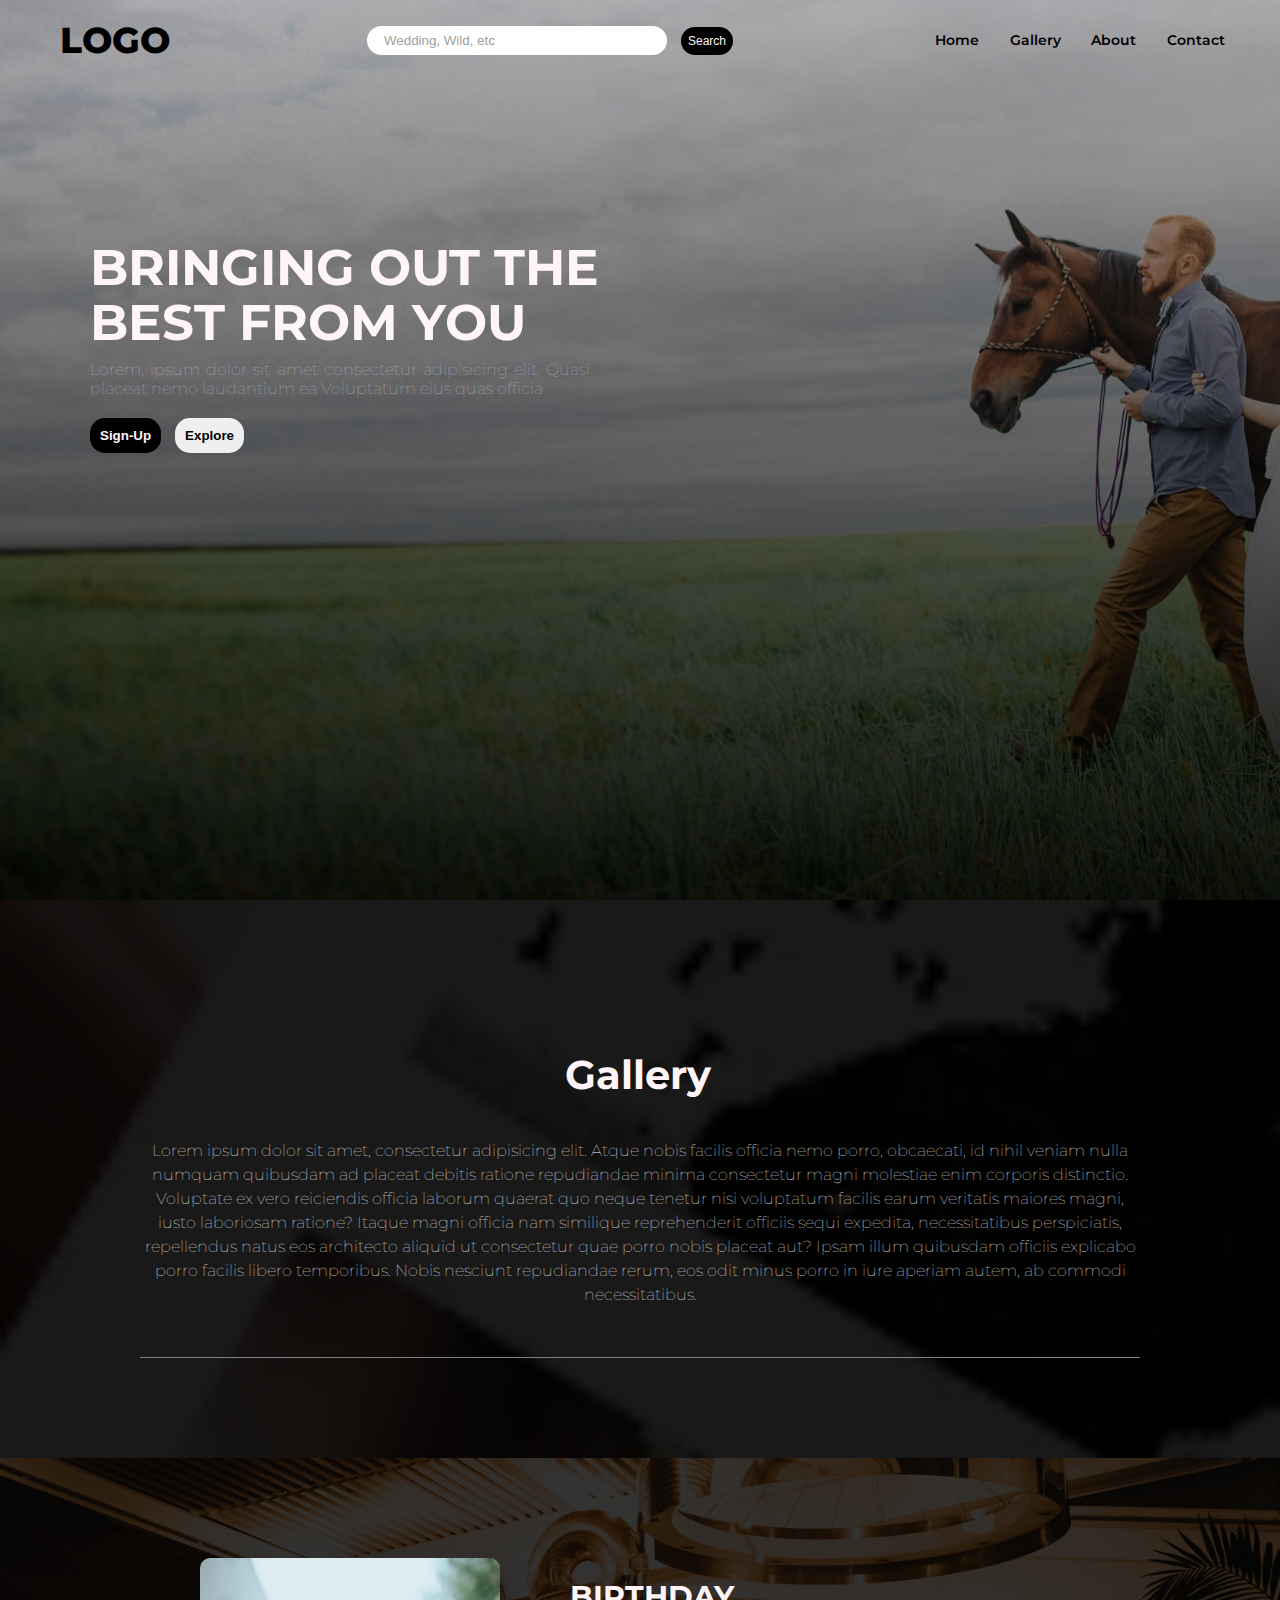
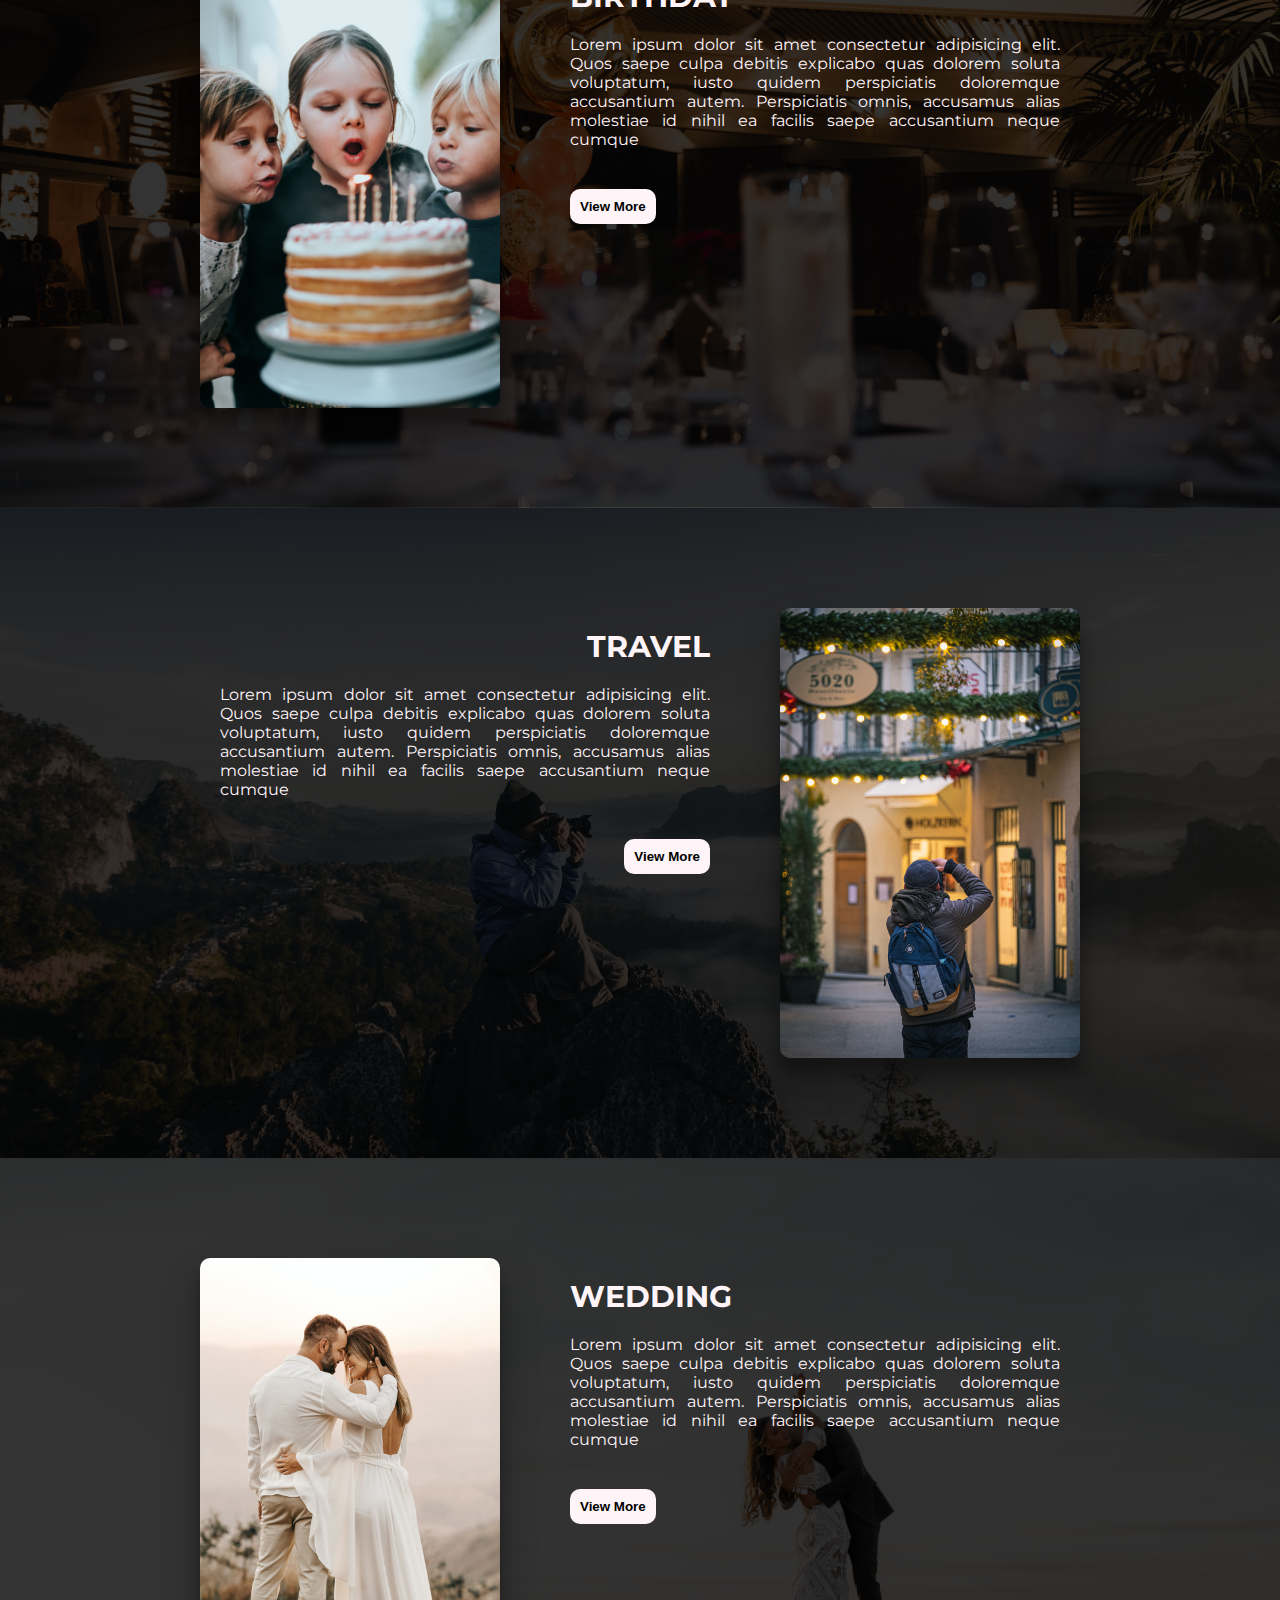
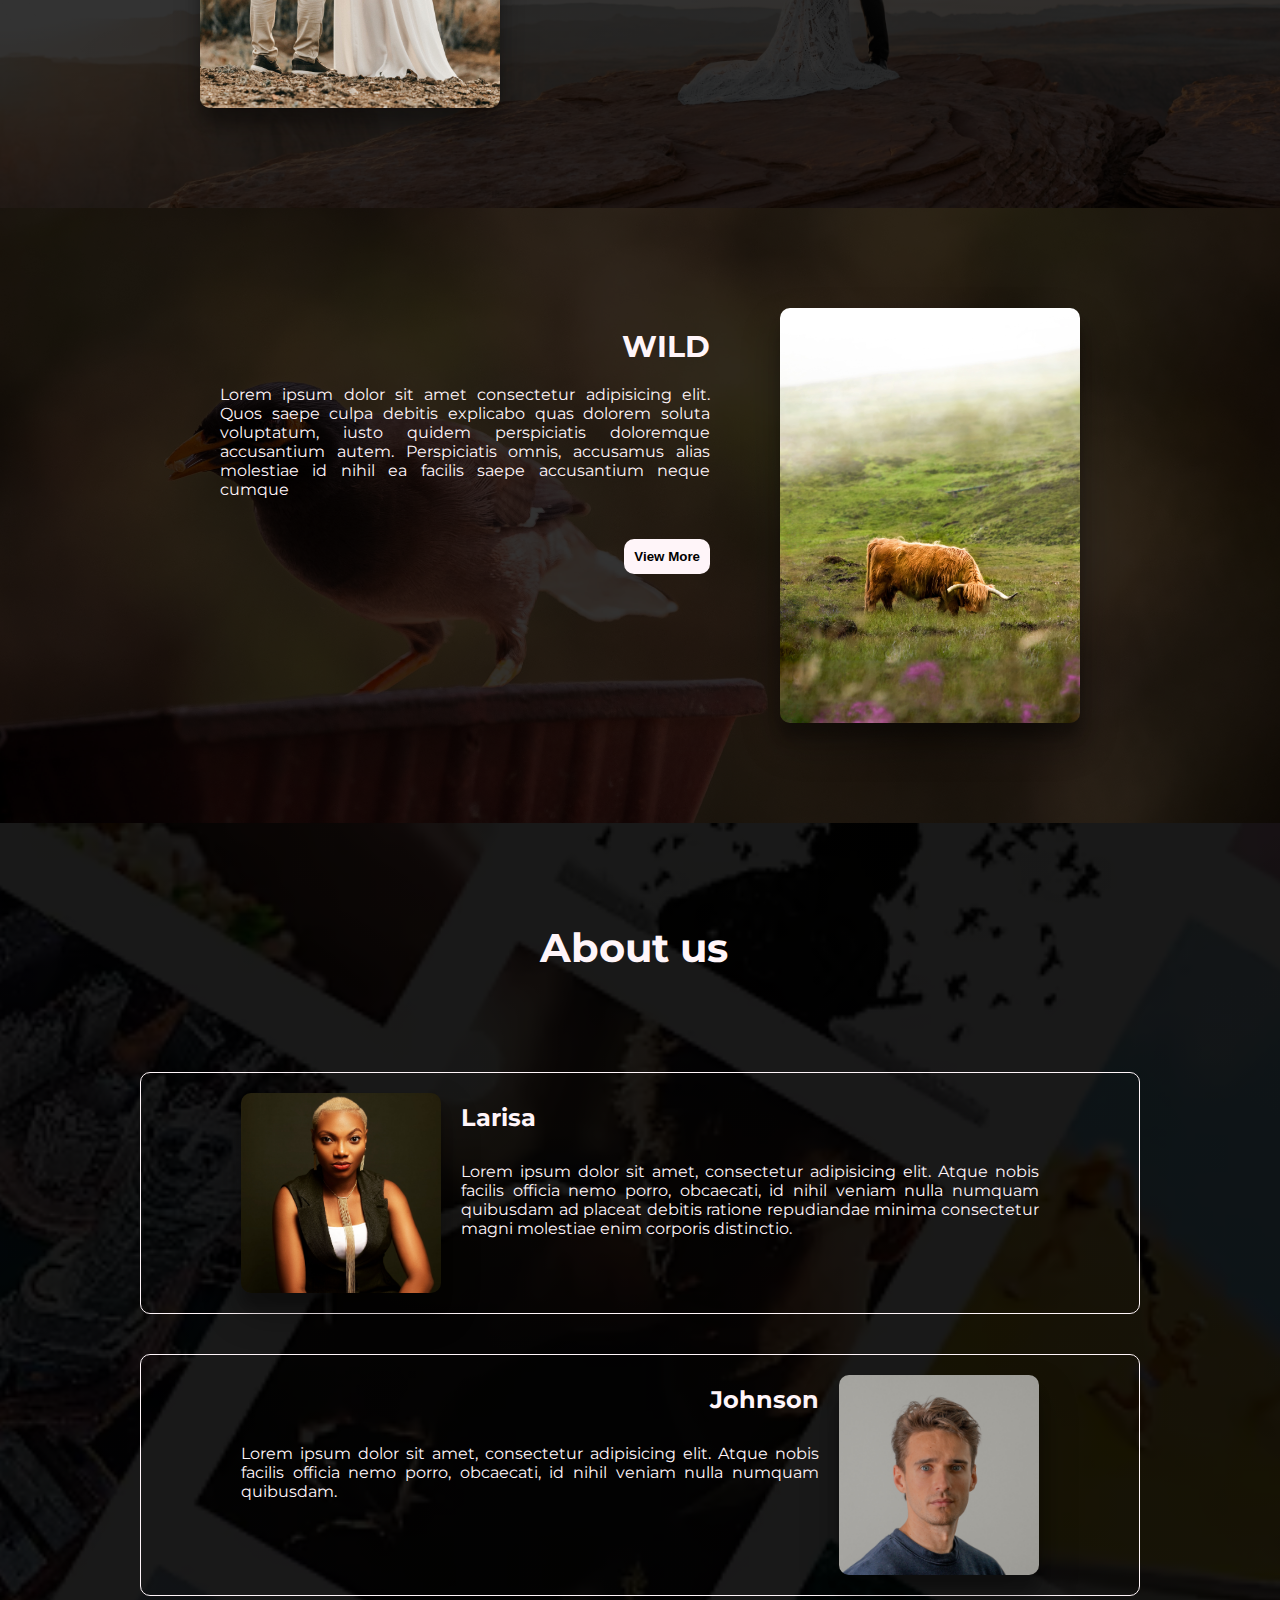
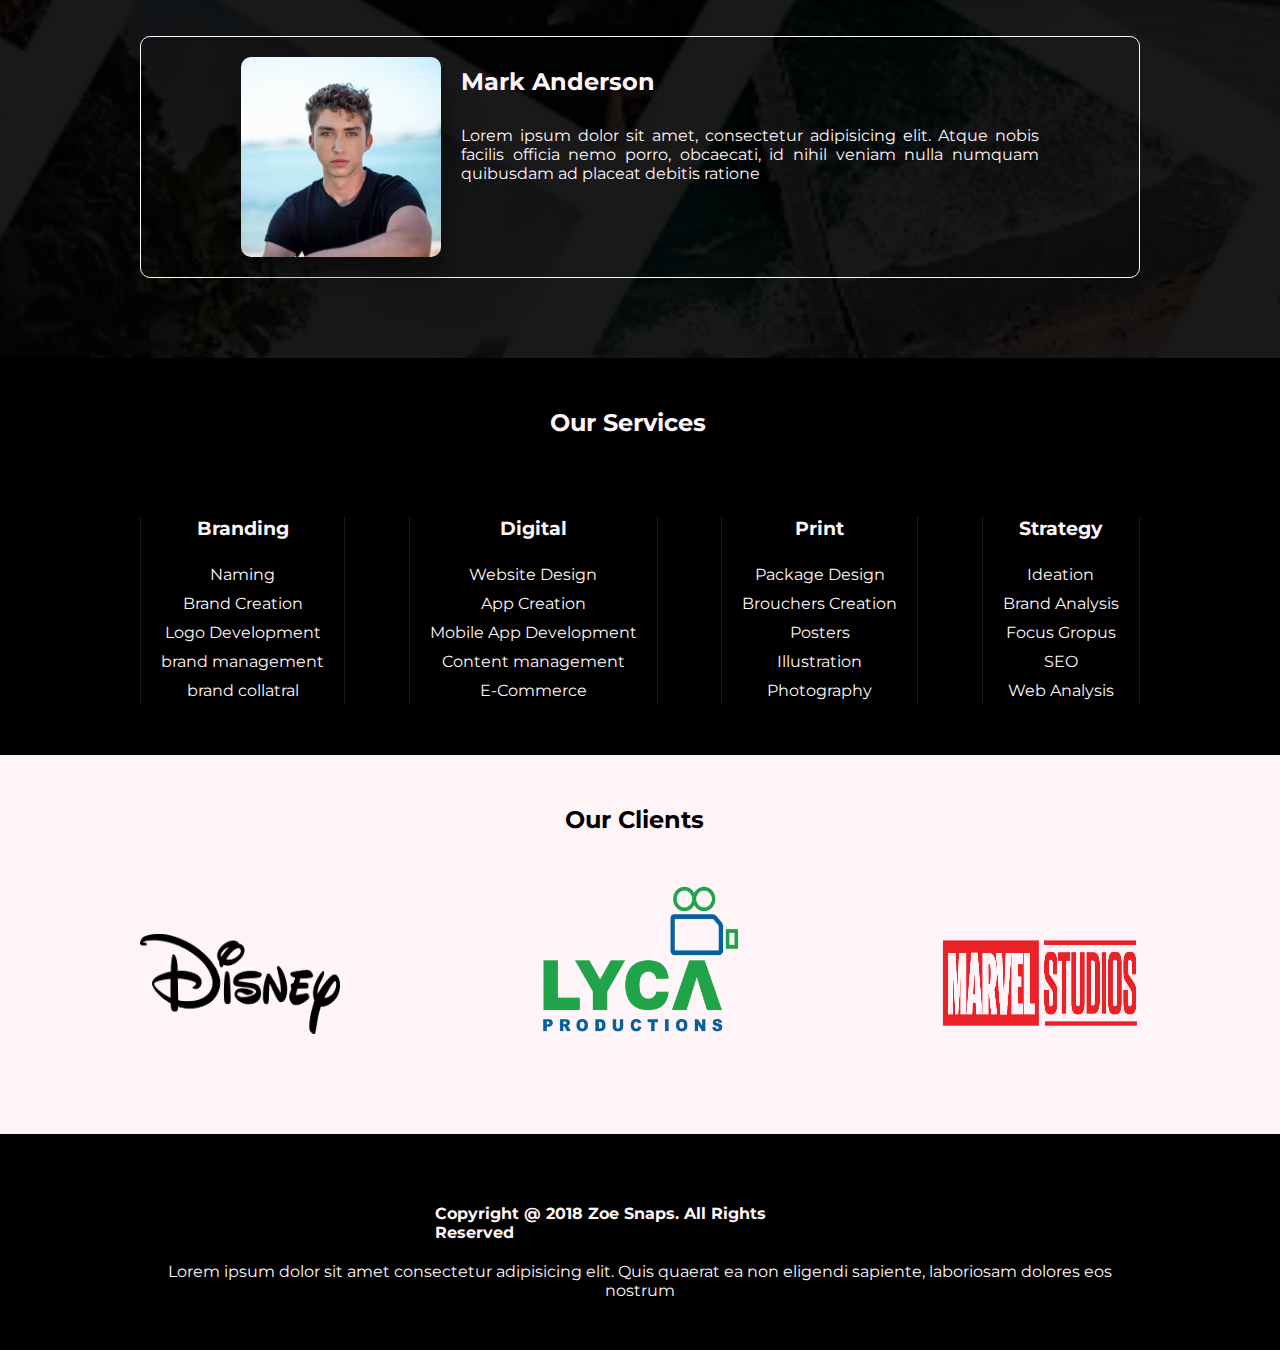
<file: index.html>
<!DOCTYPE html>
<html lang="en">
  <head>
    <meta charset="UTF-8" />
    <meta http-equiv="X-UA-Compatible" content="IE=edge" />
    <meta name="viewport" content="width=device-width, initial-scale=1.0" />
    <title>Zoe Snaps</title>

    <!-- Link Style Sheets -->

    <link rel="stylesheet" href="./assets/css/main.css" />

    <!-- End Style Sheets -->
  </head>

  <!-- body -->

  <body>
    <!-- background image and texts -->

    <div class="background">
      <!---
        -------------------navbar-------------------->
      <nav class="navbar">
        <div class="navbar_logo">LOGO</div>
        <div class="search">
          <input type="search" placeholder="Wedding, Wild, etc" />
          <button class="search_button">Search</button>
        </div>
        <ul class="navbar_links">
          <li><a href="#">Home</a></li>
          <li>
            <a href="#gallery-page">Gallery</a>
            <ul class="drop-menu">
              <li><a href="#gallerybirthday">Birthday</a></li>
              <li><a href="#gallerytravel">Travel</a></li>
              <li><a href="#gallerywedding">Wedding</a></li>
              <li><a href="#gallerywild">Wild</a></li>
            </ul>
          </li>
          <li><a href="#about-page">About</a></li>
          <li><a href="./contact-page.html">Contact</a></li>
        </ul>
      </nav>

      <!-- navbar-end ----------------------------------->

      <!--  -->

      <!-- background-text----------------------------- -->

      <div class="text">
        <h1 class="text_main">Bringing out the <br />best from YOU</h1>
        <p class="text_para">
          Lorem, ipsum dolor sit amet consectetur adipisicing elit. Quasi
          placeat nemo laudantium ea Voluptatum eius quas officia
        </p>

        <!-- background-text ends----------------------------- -->

        <!--  -->

        <!-- explore and sign-up button -------------------------->

        <div class="explore">
          <button class="sign-up_button">Sign-Up</button>
          <button class="explore_button">Explore</button>
        </div>

        <!-- explore and sign-up button ends -------------------------->

        <!--  -->
      </div>

      <!-- background-text end-------------------------------------------- -->
    </div>

    <!-- background ends -->

    <!--  -->

    <!-- gallery section ------------------------------->
    <div class="entire-background">
      <div class="gallery">
        <a name="gallery-page"></a>
        <div class="gallery_text">
          <h2 class="gallery_title">Gallery</h2>

          <p class="gallery_para">
            Lorem ipsum dolor sit amet, consectetur adipisicing elit. Atque
            nobis facilis officia nemo porro, obcaecati, id nihil veniam nulla
            numquam quibusdam ad placeat debitis ratione repudiandae minima
            consectetur magni molestiae enim corporis distinctio. Voluptate ex
            vero reiciendis officia laborum quaerat quo neque tenetur nisi
            voluptatum facilis earum veritatis maiores magni, iusto laboriosam
            ratione? Itaque magni officia nam similique reprehenderit officiis
            sequi expedita, necessitatibus perspiciatis, repellendus natus eos
            architecto aliquid ut consectetur quae porro nobis placeat aut?
            Ipsam illum quibusdam officiis explicabo porro facilis libero
            temporibus. Nobis nesciunt repudiandae rerum, eos odit minus porro
            in iure aperiam autem, ab commodi necessitatibus.
          </p>

          <!-- gallery-birthday ----------------------------------------------------->

          <div class="gallery_birthday">
            <a name="gallerybirthday"></a>
            <img
              src="./assets/images/birthday/nathan-dumlao-As8zq82LBpw-unsplash.jpg"
              alt="3childs-candle"
            />

            <!-- gallery birthday title and para---------------- -->

            <div class="gallery_birthday-text">
              <h2 class="gallery_birthday-title">Birthday</h2>
              <p class="gallery_birthday-para">
                Lorem ipsum dolor sit amet consectetur adipisicing elit. Quos
                saepe culpa debitis explicabo quas dolorem soluta voluptatum,
                iusto quidem perspiciatis doloremque accusantium autem.
                Perspiciatis omnis, accusamus alias molestiae id nihil ea
                facilis saepe accusantium neque cumque
              </p>

              <!-- gallery-birthday-view more button -->

              <div class="gallery_birthday-button">
                <a href="./birthday.html"
                  ><button class="birthday_view-more">View More</button></a
                >
              </div>

              <!-- gallery-birthday-view more button end -->
            </div>

            <!-- gallery birthday title and para ends -->
          </div>

          <!-- gallery birthday ends -->

          <!-- gallery-travel ----------------------------------------------------->

          <div class="gallery_travel">
            <a name="gallerytravel"></a>
            <img
              src="./assets/images/travel/free-walking-tour-salzburg-WTYwuUYIdOE-unsplash.jpg"
              alt="man-clicking"
            />

            <!-- gallery travel title and para---------------- -->

            <div class="gallery_travel-text">
              <h2 class="gallery_travel-title">Travel</h2>
              <p class="gallery_travel-para">
                Lorem ipsum dolor sit amet consectetur adipisicing elit. Quos
                saepe culpa debitis explicabo quas dolorem soluta voluptatum,
                iusto quidem perspiciatis doloremque accusantium autem.
                Perspiciatis omnis, accusamus alias molestiae id nihil ea
                facilis saepe accusantium neque cumque
              </p>

              <!-- gallery-travel-view more button -->

              <div class="gallery_travel-button">
                <a href="./travel.html"
                  ><button class="travel_view-more">View More</button></a
                >
              </div>

              <!-- gallery-travel-view more button end -->
            </div>

            <!-- gallery travel title and para ends -->
          </div>

          <!-- gallery travel ends -->

          <!-- gallery-wedding ----------------------------------------------------->

          <div class="gallery_wedding">
            <a name="gallerywedding"></a>
            <img
              src="./assets/images/wedding/jonathan-borba-NBtkkWD4sGM-unsplash.jpg"
              alt="bride and groom"
            />

            <!-- gallery wedding title and para---------------- -->

            <div class="gallery_wedding-text">
              <h2 class="gallery_wedding-title">Wedding</h2>
              <p class="gallery_wedding-para">
                Lorem ipsum dolor sit amet consectetur adipisicing elit. Quos
                saepe culpa debitis explicabo quas dolorem soluta voluptatum,
                iusto quidem perspiciatis doloremque accusantium autem.
                Perspiciatis omnis, accusamus alias molestiae id nihil ea
                facilis saepe accusantium neque cumque
              </p>

              <!-- gallery-wedding-view more button -->

              <div class="gallery_wedding-button">
                <a href="./wedding.html"
                  ><button class="wedding_view-more">View More</button></a
                >
              </div>

              <!-- gallery-wedding-view more button end -->
            </div>

            <!-- gallery wedding title and para ends -->
          </div>

          <!-- gallery wedding ends -->

          <!-- gallery-wild ----------------------------------------------------->

          <div class="gallery_wild">
            <a name="gallerywild"></a>
            <img
              src="./assets/images/wildlife/massimiliano-morosinotto-T0AIx4PdjQM-unsplash.jpg"
              alt="yak"
            />

            <!-- gallery wild title and para---------------- -->

            <div class="gallery_wild-text">
              <h2 class="gallery_wild-title">Wild</h2>
              <p class="gallery_wild-para">
                Lorem ipsum dolor sit amet consectetur adipisicing elit. Quos
                saepe culpa debitis explicabo quas dolorem soluta voluptatum,
                iusto quidem perspiciatis doloremque accusantium autem.
                Perspiciatis omnis, accusamus alias molestiae id nihil ea
                facilis saepe accusantium neque cumque
              </p>

              <!-- gallery-wild-view more button -->

              <div class="gallery_wild-button">
                <a href="./wild.html">
                  <button class="wild_view-more">View More</button></a
                >
              </div>

              <!-- gallery-wild-view more button end -->
            </div>

            <!-- gallery wild title and para ends -->
          </div>

          <!-- gallery wild ends -->
        </div>

        <!-- gallery-text end----------------------- -->
      </div>

      <!-- gallery section ends ------------------------------->
      <div class="about">
        <a name="about-page"></a>
        <div class="about_text">
          <h2 class="about_title">About us</h2>
          <div class="team">
            <div class="member-1">
              <img
                src="./assets/images/main/judith-ejike-LDQaXF8Kv_4-unsplash.jpg"
                alt="women"
              />
              <div class="member-1-text">
                <h2 class="member-1-title">Larisa</h2>
                <p class="member-1-about">
                  Lorem ipsum dolor sit amet, consectetur adipisicing elit.
                  Atque nobis facilis officia nemo porro, obcaecati, id nihil
                  veniam nulla numquam quibusdam ad placeat debitis ratione
                  repudiandae minima consectetur magni molestiae enim corporis
                  distinctio.
                </p>
              </div>
            </div>
            <div class="member-2">
              <img
                src="./assets/images/main/julian-wan-WNoLnJo7tS8-unsplash.jpg"
                alt="men-2"
              />
              <div class="member-2-text">
                <h2 class="member-2-title">Johnson</h2>
                <p class="member-2-about">
                  Lorem ipsum dolor sit amet, consectetur adipisicing elit.
                  Atque nobis facilis officia nemo porro, obcaecati, id nihil
                  veniam nulla numquam quibusdam.
                </p>
              </div>
            </div>

            <div class="member-3">
              <img
                src="./assets/images/main/griffin-wooldridge-7Sz71zuuW4k-unsplash.jpg"
                alt=""
              />
              <div class="member-3-text">
                <h2 class="member-3-title">Mark Anderson</h2>
                <p class="member-3-about">
                  Lorem ipsum dolor sit amet, consectetur adipisicing elit.
                  Atque nobis facilis officia nemo porro, obcaecati, id nihil
                  veniam nulla numquam quibusdam ad placeat debitis ratione
                </p>
              </div>
            </div>
          </div>

          <div class="our_services">
            <h2 class="about_list-title">Our Services</h2>
            <div class="about_list">
              <ul class="about_list-1">
                <h3 class="about_list-1-head">Branding</h3>
                <li>Naming</li>
                <li>Brand Creation</li>
                <li>Logo Development</li>
                <li>brand management</li>
                <li>brand collatral</li>
              </ul>

              <ul class="about_list-2">
                <h3 class="about_list-2-head">Digital</h3>
                <li>Website Design</li>
                <li>App Creation</li>
                <li>Mobile App Development</li>
                <li>Content management</li>
                <li>E-Commerce</li>
              </ul>

              <ul class="about_list-3">
                <h3 class="about_list-3-head">Print</h3>
                <li>Package Design</li>
                <li>Brouchers Creation</li>
                <li>Posters</li>
                <li>Illustration</li>
                <li>Photography</li>
              </ul>

              <ul class="about_list-4">
                <h3 class="about_list-4-head">Strategy</h3>
                <li>Ideation</li>
                <li>Brand Analysis</li>
                <li>Focus Gropus</li>
                <li>SEO</li>
                <li>Web Analysis</li>
              </ul>
            </div>
          </div>

          <div class="our_clients">
            <h2 class="our_clients-title">Our Clients</h2>
            <div class="our_clients-logos">
              <img
                src="./assets/images/client logos/Disney-logo-png.png"
                alt="disney-logo"
              />
              <img
                src="./assets/images/client logos/Lyca_Productions_logo.png"
                alt="lyca"
              />
              <img
                src="./assets/images/client logos/new-marvel-studios-logo-debuted-marvelstudios-3.png"
                alt="marvel"
              />
            </div>
          </div>
        </div>
      </div>

      <!-- copy_rights -->
      <footer class="copy_rights">
        <div class="copy_rights-text">
          <h4 class="copy_rights-head">
            Copyright @ 2018 Zoe Snaps. All Rights Reserved
          </h4>
          <p class="copy_rights-para">
            Lorem ipsum dolor sit amet consectetur adipisicing elit. Quis
            quaerat ea non eligendi sapiente, laboriosam dolores eos nostrum
          </p>
        </div>
      </footer>

      <!-- copy rights end -->
    </div>
  </body>
</html>
</file>
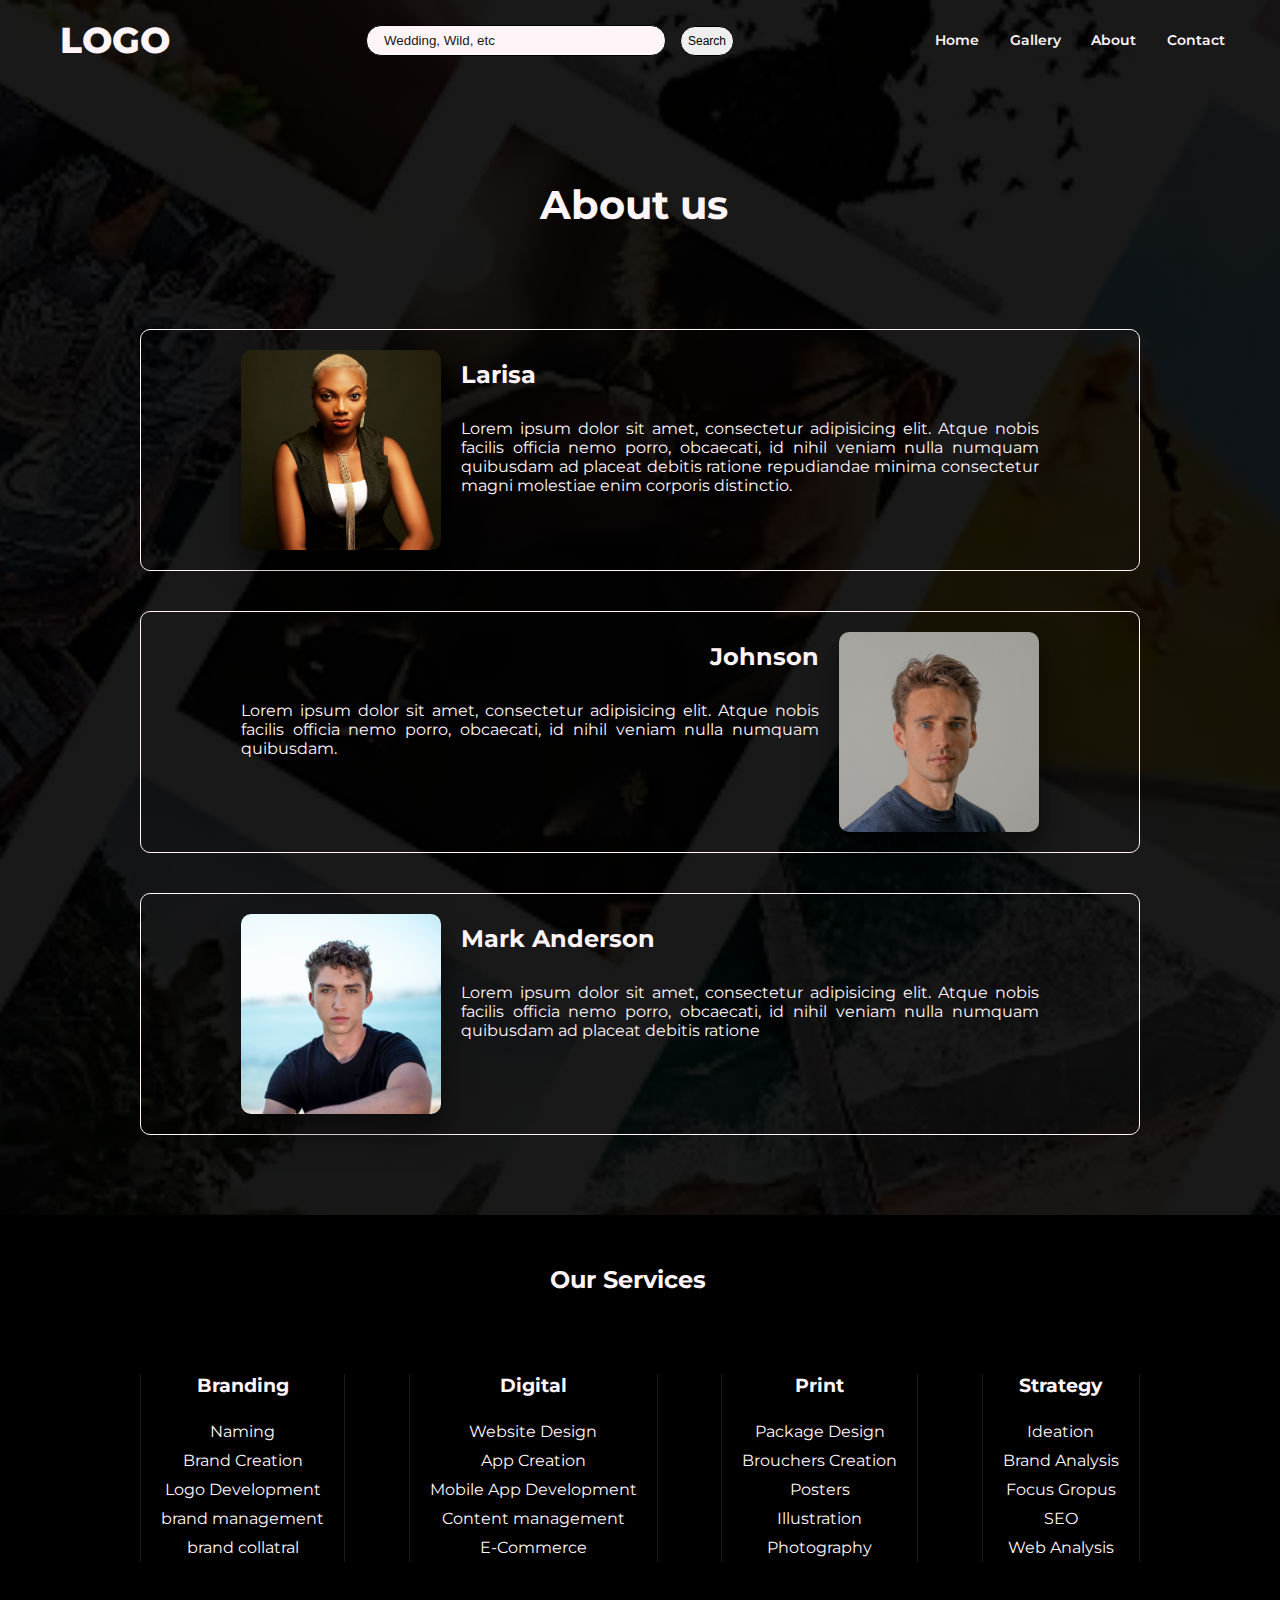
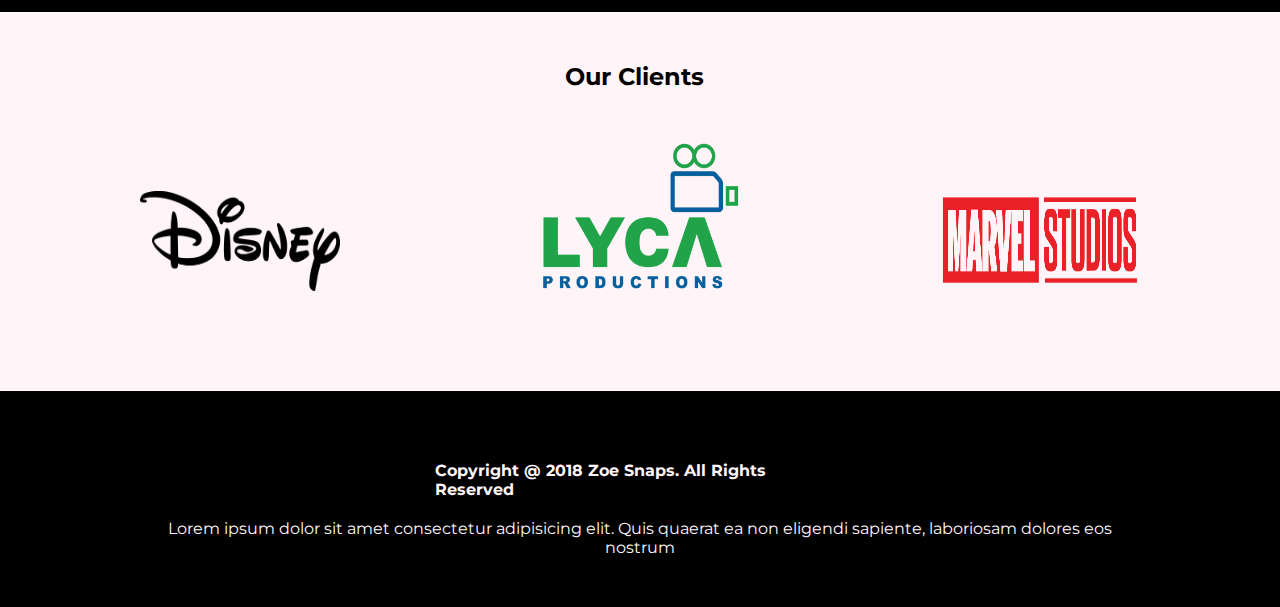
<file: about.html>
<!DOCTYPE html>
<html lang="en">
  <head>
    <meta charset="UTF-8" />
    <meta http-equiv="X-UA-Compatible" content="IE=edge" />
    <meta name="viewport" content="width=device-width, initial-scale=1.0" />
    <link rel="stylesheet" href="./assets/css/main.css" />
    <title>About</title>
  </head>
  <body>
    <div class="about">
      <nav class="about_navbar">
        <div class="about_navbar_logo">LOGO</div>
        <div class="about_search">
          <input type="search" placeholder="Wedding, Wild, etc" />
          <button class="about_search_button">Search</button>
        </div>
        <ul class="about_navbar_links">
          <li><a href="./index.html">Home</a></li>
          <li>
            <a href="#">Gallery</a>
            <ul class="about_drop-menu">
              <li><a href="./birthday.html">Birthday</a></li>
              <li><a href="./travel.html">Travel</a></li>
              <li><a href="./wedding.html">Wedding</a></li>
              <li><a href="./wild.html">Wild</a></li>
            </ul>
          </li>
          <li><a href="./about.html">About</a></li>
          <li><a href="./contact-page.html">Contact</a></li>
        </ul>
      </nav>
      <a name="about-page"></a>
      <div class="about_text">
        <h2 class="about_title">About us</h2>
        <div class="team">
          <div class="member-1">
            <img
              src="./assets/images/main/judith-ejike-LDQaXF8Kv_4-unsplash.jpg"
              alt="women"
            />
            <div class="member-1-text">
              <h2 class="member-1-title">Larisa</h2>
              <p class="member-1-about">
                Lorem ipsum dolor sit amet, consectetur adipisicing elit. Atque
                nobis facilis officia nemo porro, obcaecati, id nihil veniam
                nulla numquam quibusdam ad placeat debitis ratione repudiandae
                minima consectetur magni molestiae enim corporis distinctio.
              </p>
            </div>
          </div>
          <div class="member-2">
            <img
              src="./assets/images/main/julian-wan-WNoLnJo7tS8-unsplash.jpg"
              alt="men-2"
            />
            <div class="member-2-text">
              <h2 class="member-2-title">Johnson</h2>
              <p class="member-2-about">
                Lorem ipsum dolor sit amet, consectetur adipisicing elit. Atque
                nobis facilis officia nemo porro, obcaecati, id nihil veniam
                nulla numquam quibusdam.
              </p>
            </div>
          </div>

          <div class="member-3">
            <img
              src="./assets/images/main/griffin-wooldridge-7Sz71zuuW4k-unsplash.jpg"
              alt=""
            />
            <div class="member-3-text">
              <h2 class="member-3-title">Mark Anderson</h2>
              <p class="member-3-about">
                Lorem ipsum dolor sit amet, consectetur adipisicing elit. Atque
                nobis facilis officia nemo porro, obcaecati, id nihil veniam
                nulla numquam quibusdam ad placeat debitis ratione
              </p>
            </div>
          </div>
        </div>

        <div class="our_services">
          <h2 class="about_list-title">Our Services</h2>
          <div class="about_list">
            <ul class="about_list-1">
              <h3 class="about_list-1-head">Branding</h3>
              <li>Naming</li>
              <li>Brand Creation</li>
              <li>Logo Development</li>
              <li>brand management</li>
              <li>brand collatral</li>
            </ul>

            <ul class="about_list-2">
              <h3 class="about_list-2-head">Digital</h3>
              <li>Website Design</li>
              <li>App Creation</li>
              <li>Mobile App Development</li>
              <li>Content management</li>
              <li>E-Commerce</li>
            </ul>

            <ul class="about_list-3">
              <h3 class="about_list-3-head">Print</h3>
              <li>Package Design</li>
              <li>Brouchers Creation</li>
              <li>Posters</li>
              <li>Illustration</li>
              <li>Photography</li>
            </ul>

            <ul class="about_list-4">
              <h3 class="about_list-4-head">Strategy</h3>
              <li>Ideation</li>
              <li>Brand Analysis</li>
              <li>Focus Gropus</li>
              <li>SEO</li>
              <li>Web Analysis</li>
            </ul>
          </div>
        </div>

        <div class="our_clients">
          <h2 class="our_clients-title">Our Clients</h2>
          <div class="our_clients-logos">
            <img
              src="./assets/images/client logos/Disney-logo-png.png"
              alt="disney-logo"
            />
            <img
              src="./assets/images/client logos/Lyca_Productions_logo.png"
              alt="lyca"
            />
            <img
              src="./assets/images/client logos/new-marvel-studios-logo-debuted-marvelstudios-3.png"
              alt="marvel"
            />
          </div>
        </div>
      </div>
    </div>

    <!-- copy_rights -->
    <footer class="copy_rights">
      <div class="copy_rights-text">
        <h4 class="copy_rights-head">
          Copyright @ 2018 Zoe Snaps. All Rights Reserved
        </h4>
        <p class="copy_rights-para">
          Lorem ipsum dolor sit amet consectetur adipisicing elit. Quis quaerat
          ea non eligendi sapiente, laboriosam dolores eos nostrum
        </p>
      </div>
    </footer>
  </body>
</html>
</file>
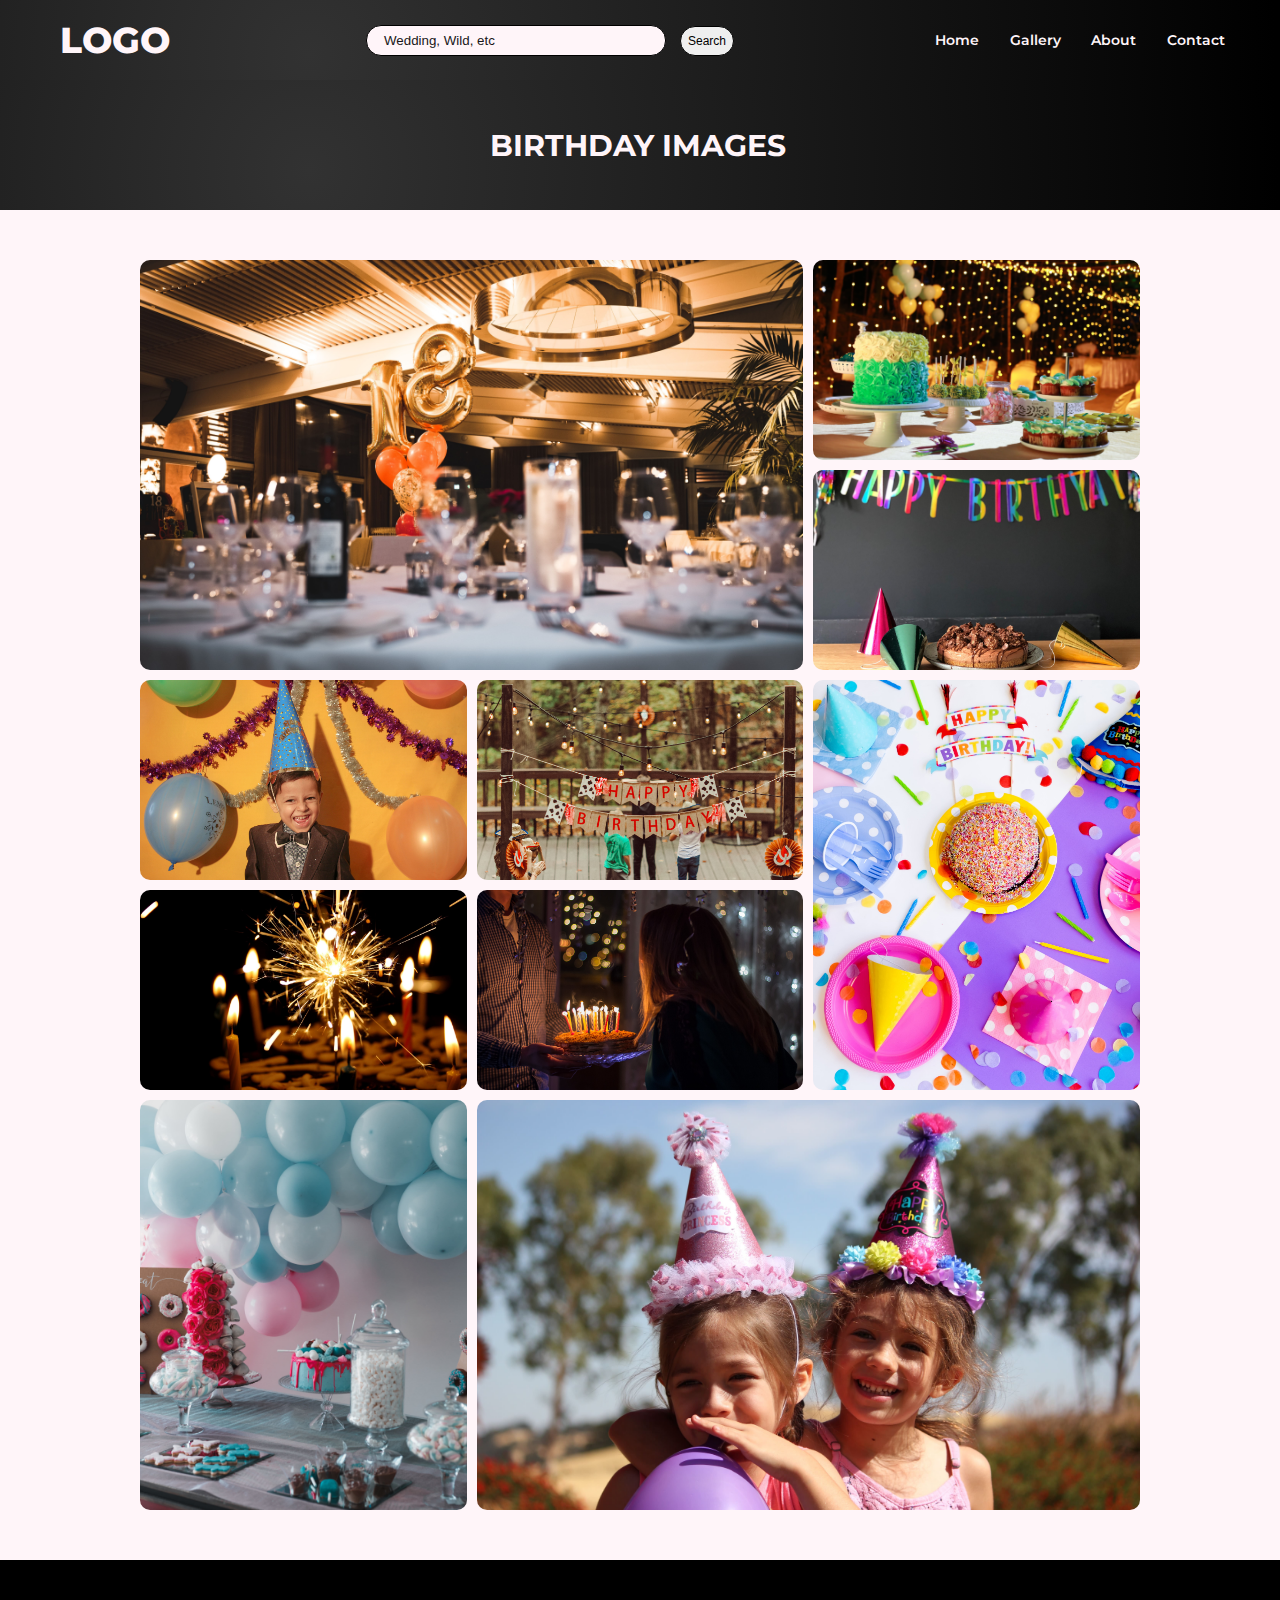
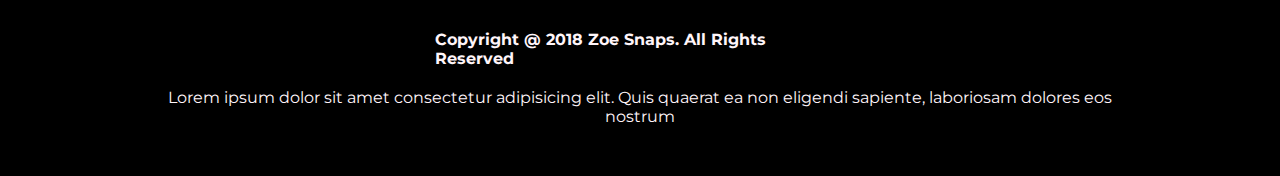
<file: birthday.html>
<!DOCTYPE html>
<html lang="en">
  <head>
    <meta charset="UTF-8" />
    <meta http-equiv="X-UA-Compatible" content="IE=edge" />
    <meta name="viewport" content="width=device-width, initial-scale=1.0" />
    <link rel="stylesheet" href="./assets/css/main.css" />
    <title>Birthday</title>
  </head>
  <body>
    <nav class="gallery_navbar">
      <div class="gallery_navbar_logo">LOGO</div>
      <div class="gallery_search">
        <input type="search" placeholder="Wedding, Wild, etc" />
        <button class="gallery_search_button">Search</button>
      </div>
      <ul class="gallery_navbar_links">
        <li><a href="./index.html">Home</a></li>
        <li>
          <a href="#">Gallery</a>
          <ul class="gallery_drop-menu">
            <li><a href="./birthday.html">Birthday</a></li>
            <li><a href="./travel.html">Travel</a></li>
            <li><a href="./wedding.html">Wedding</a></li>
            <li><a href="./wild.html">Wild</a></li>
          </ul>
        </li>
        <li><a href="./about.html">About</a></li>
        <li><a href="./contact-page.html">Contact</a></li>
      </ul>
    </nav>

    <div class="gallery-images">
      <div class="birthday-images-background">
        <h2 class="birthday-images-title">Birthday Images</h2>
      </div>
      <div class="grid-gallery">
        <div class="birthday-images">
          <img
            src="./assets/images/birthday/andrea-mininni-VLlkOJdzLG0-unsplash.jpg"
            alt="image-1"
            class="bday-img-1"
          />

          <img
            src="./assets/images/birthday/arjun-mj-UEeiZeKFlks-unsplash.jpg"
            alt="image-2"
            class="bday-img-2"
          />

          <img
            src="./assets/images/birthday/becky-fantham-GFEB4k3efmU-unsplash.jpg"
            alt="image-3"
            class="bday-img-3"
          />

          <img
            src="./assets/images/birthday/hossein-azarbad-kohjTSkRGIU-unsplash.jpg"
            alt="image-4"
            class="bday-img-4"
          />

          <img
            src="./assets/images/birthday/jon-tyson-CP68p1fZS8k-unsplash.jpg"
            alt="image-5"
            class="bday-img-5"
          />

          <img
            src="./assets/images/birthday/lidya-nada-MD_ha01Bk7c-unsplash.jpg"
            alt="image-6"
            class="bday-img-6"
          />

          <img
            src="./assets/images/birthday/nikhita-singhal-k8y9HrzonOQ-unsplash.jpg"
            alt="image-7"
            class="bday-img-7"
          />

          <img
            src="./assets/images/birthday/sergei-solo-XmefirQLMfY-unsplash.jpg"
            alt="image-8"
            class="bday-img-8"
          />

          <img
            src="./assets/images/birthday/sirio-hm3efUMoReg-unsplash.jpg"
            alt="image-9"
            class="bday-img-9"
          />

          <img
            src="./assets/images/birthday/victoria-rodriguez-YYXqBwvdoeI-unsplash.jpg"
            alt="image-10"
            class="bday-img-10"
          />
        </div>
      </div>
    </div>

    <!-- copy_rights -->
    <footer class="copy_rights">
      <div class="copy_rights-text">
        <h4 class="copy_rights-head">
          Copyright @ 2018 Zoe Snaps. All Rights Reserved
        </h4>
        <p class="copy_rights-para">
          Lorem ipsum dolor sit amet consectetur adipisicing elit. Quis quaerat
          ea non eligendi sapiente, laboriosam dolores eos nostrum
        </p>
      </div>
    </footer>

    <!-- copy rights end -->
  </body>
</html>
</file>
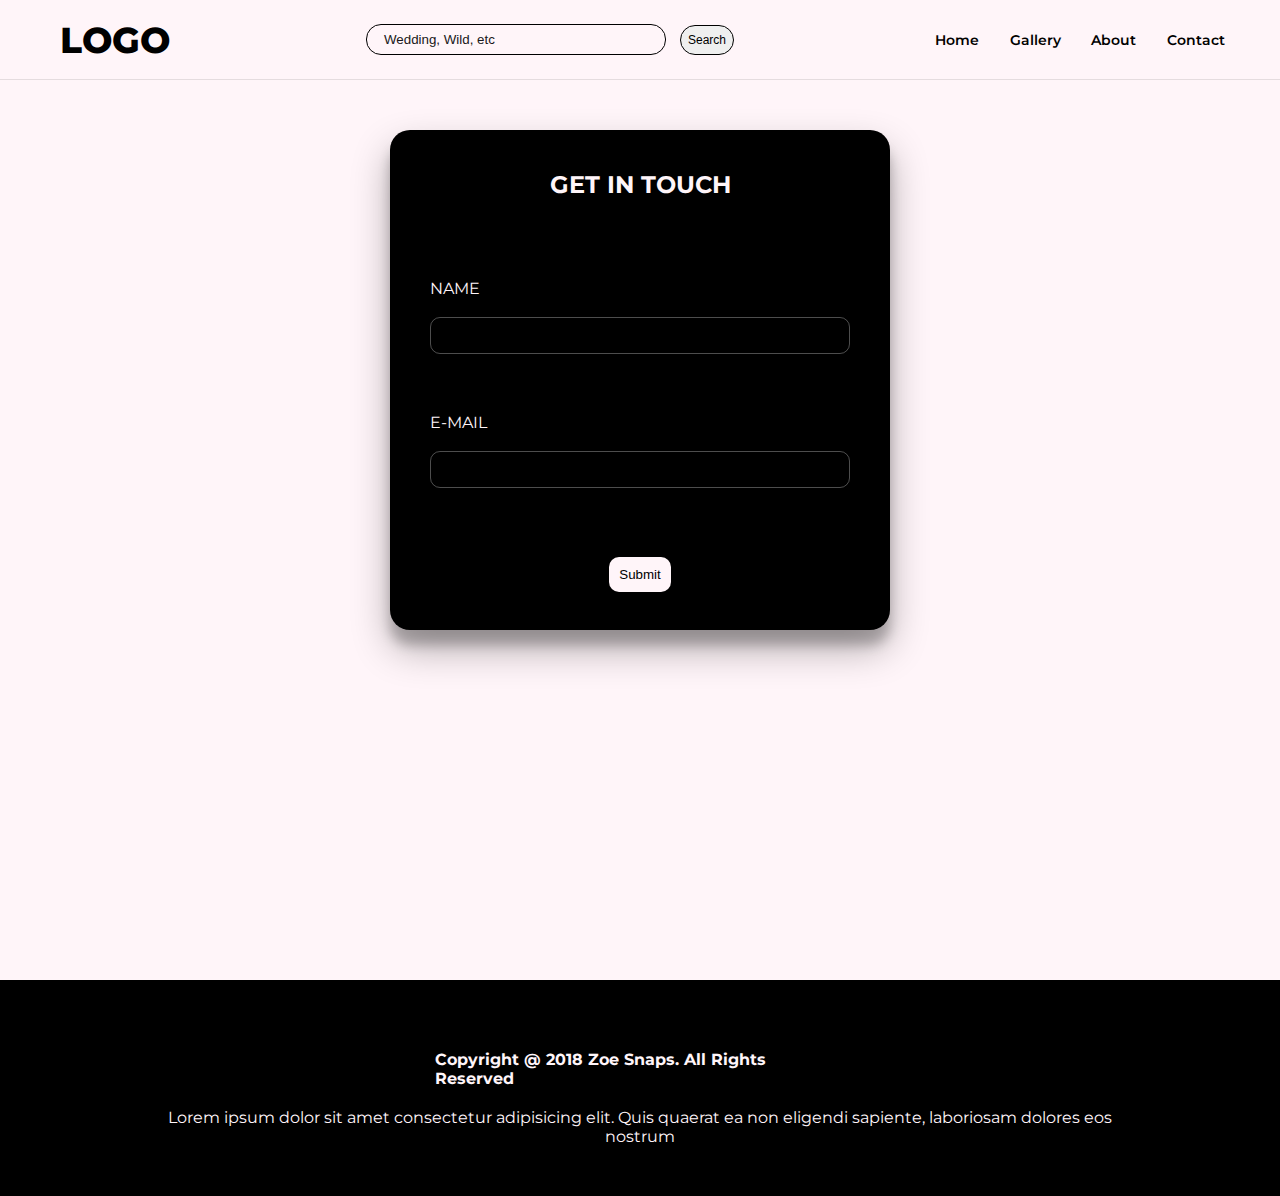
<file: contact-page.html>
<!DOCTYPE html>
<html lang="en">
  <head>
    <meta charset="UTF-8" />
    <meta http-equiv="X-UA-Compatible" content="IE=edge" />
    <meta name="viewport" content="width=device-width, initial-scale=1.0" />
    <link rel="stylesheet" href="./assets/css/main.css" />
    <title>Contact</title>
  </head>
  <body>
    <nav class="contact_navbar">
      <div class="contact_navbar_logo">LOGO</div>
      <div class="contact_search">
        <input type="search" placeholder="Wedding, Wild, etc" />
        <button class="contact_search_button">Search</button>
      </div>
      <ul class="contact_navbar_links">
        <li><a href="./index.html">Home</a></li>
        <li>
          <a href="#">Gallery</a>
          <ul class="contact_drop-menu">
            <li><a href="./birthday.html">Birthday</a></li>
            <li><a href="./travel.html">Travel</a></li>
            <li><a href="./wedding.html">Wedding</a></li>
            <li><a href="./wild.html">Wild</a></li>
          </ul>
        </li>
        <li><a href="./about.html">About</a></li>
        <li><a href="./contact.html">Contact</a></li>
      </ul>
    </nav>

    <div class="form_background">
      <div class="form_foreground">
        <h2 class="form_title">Get in touch</h2>
        <div class="form_details">
          <form action="get">
            <div id="form_name">
              <label for="name"> Name </label> <br /><br />
              <input type="text" name="Name" id="name" required />
              <br /><br />
            </div>

            <div id="form_email">
              <label for="email"> E-Mail </label> <br /><br />
              <input type="email" name="E-Mail" id="email" required />
              <br /><br />
            </div>
            <div id="form_submit">
              <input type="submit" value="Submit" />
            </div>
          </form>
        </div>
      </div>
    </div>

    <!-- copy_rights -->
    <footer class="copy_rights">
      <div class="copy_rights-text">
        <h4 class="copy_rights-head">
          Copyright @ 2018 Zoe Snaps. All Rights Reserved
        </h4>
        <p class="copy_rights-para">
          Lorem ipsum dolor sit amet consectetur adipisicing elit. Quis quaerat
          ea non eligendi sapiente, laboriosam dolores eos nostrum
        </p>
      </div>
    </footer>

    <!-- copy rights end -->
  </body>
</html>
</file>
<file: assets/css/main.css>
@import"https://fonts.googleapis.com/css2?family=Montserrat:ital,wght@0,100;0,300;0,400;0,500;0,600;0,700;0,800;0,900;1,400&display=swap";@import"https://fonts.googleapis.com/css2?family=Open+Sans:ital,wght@0,300;0,400;0,500;0,600;0,700;0,800;1,400&display=swap";*{scroll-behavior:smooth;padding:0;margin:0;box-sizing:border-box}body{font-family:"Montserrat",sans-serif}.entire-background{color:#fff5f9;background:linear-gradient(rgba(0, 0, 0, 0.9), rgba(0, 0, 0, 0.9)),url(/assets/images/main/types-of-photography_P1_900x515.avif);background-position:center;background-size:cover;background-repeat:no-repeat;height:100%}.background{background:linear-gradient(360deg, rgba(0, 0, 0, 0.9), rgba(0, 0, 0, 0.3)),url(../images/main/IMG_20220903_101743.jpg);height:100vh;width:100%;background-repeat:no-repeat;background-size:cover}.background .text{padding:150px 0 0 80px;margin:10px}.background .text_main{font-weight:700;font-size:50px;color:#fff5f9;text-transform:uppercase;line-height:1.1}.background .text_para{width:500px;margin-top:10px;opacity:.5;text-align:justify;font-weight:100;color:#fff5f9}.background .explore{margin-top:20px}.background .explore_button{padding:10px;border:none;border-radius:15px;transition:.3s ease-in-out;font-weight:700;cursor:pointer}.background .explore_button:hover{background-color:#000;color:#fff5f9;box-shadow:rgba(0,0,0,.35) 0px 5px 15px}.background .explore .sign-up_button{padding:10px;margin-right:10px;border:none;border-radius:15px;transition:.3s ease-in-out;font-weight:700;background-color:#000;color:#fff5f9;cursor:pointer}.background .explore .sign-up_button:hover{background-color:#fff5f9;color:#000;box-shadow:rgba(0,0,0,.35) 0px 5px 15px}.navbar{display:flex;justify-content:space-between;align-items:center;height:80px}.navbar_logo{font-size:36px;margin-left:60px;font-weight:800;transition:.3s ease-in-out;cursor:pointer;color:#000}.navbar_links{display:flex;justify-content:space-between;width:300px;position:relative;font-size:14px;font-weight:600;margin-right:50px}.navbar_links li{list-style-type:none}.navbar_links li .drop-menu{display:none;position:absolute}.navbar_links li .drop-menu li{margin:20px 0}.navbar_links li:nth-child(2):hover .drop-menu{display:block}.navbar_links li a{text-decoration:none;color:#000;transition:.3s ease-in-out;padding-bottom:2px;position:relative;padding-left:5px;padding-right:5px}.navbar_links li a::after{content:"";background-color:#fff5f9;width:0;height:2px;position:absolute;left:0px;bottom:-5px;transition:.3s ease-in-out}.navbar_links li a:hover::after{width:100%}.navbar_links li a:hover{color:#fff5f9}.navbar .search input{border:none;padding:7px;border-radius:15px;width:300px;margin-right:10px}.navbar .search input::placeholder{opacity:.7;padding:10px}.navbar .search_button{padding:7px;border-radius:15px;border:none;background-color:#000;color:#fff5f9;font-size:12px;transition:.3s ease-in-out}.navbar .search_button:hover{background-color:#fff5f9;color:#000}.contact_navbar{display:flex;justify-content:space-between;align-items:center;height:80px;background:#fff5f9;border-bottom:1px solid rgba(0,0,0,.1)}.contact_navbar_logo{font-size:36px;margin-left:60px;font-weight:800;transition:.3s ease-in-out;cursor:pointer;color:#000}.contact_navbar_links{display:flex;justify-content:space-between;width:300px;position:relative;font-size:14px;font-weight:600;margin-right:50px}.contact_navbar_links li{list-style-type:none}.contact_navbar_links li .contact_drop-menu{display:none;position:absolute}.contact_navbar_links li .contact_drop-menu li{margin:20px 0}.contact_navbar_links li:nth-child(2):hover .contact_drop-menu{display:block}.contact_navbar_links li a{text-decoration:none;color:#000;transition:.3s ease-in-out;padding-bottom:2px;position:relative;padding-left:5px;padding-right:5px}.contact_navbar_links li a::after{content:"";background-color:#000;width:0;height:2px;position:absolute;left:0px;bottom:-5px;transition:.3s ease-in-out}.contact_navbar_links li a:hover::after{width:100%}.contact_navbar_links li a:hover{color:#000}.contact_navbar .contact_search input{border:1px solid #000;padding:7px;border-radius:15px;background-color:#fff5f9;color:#000;width:300px;margin-right:10px}.contact_navbar .contact_search input::placeholder{opacity:.9;padding:10px;color:#000}.contact_navbar .contact_search_button{padding:7px;border-radius:15px;border:1px solid #000;color:#000;font-size:12px;transition:.3s ease-in-out;cursor:pointer}.contact_navbar .contact_search_button:hover{background-color:#000;color:#fff5f9}.gallery_navbar{display:flex;justify-content:space-between;align-items:center;height:80px;background:radial-gradient(circle at 24.1% 68.8%, rgb(50, 50, 50) 0%, rgb(0, 0, 0) 99.4%)}.gallery_navbar_logo{font-size:36px;margin-left:60px;font-weight:800;transition:.3s ease-in-out;cursor:pointer;color:#fff5f9}.gallery_navbar_links{display:flex;justify-content:space-between;width:300px;position:relative;font-size:14px;font-weight:600;margin-right:50px}.gallery_navbar_links li{list-style-type:none}.gallery_navbar_links li .gallery_drop-menu{display:none;position:absolute}.gallery_navbar_links li .gallery_drop-menu li{margin:20px 0}.gallery_navbar_links li:nth-child(2):hover .gallery_drop-menu{display:block}.gallery_navbar_links li a{text-decoration:none;color:#fff5f9;transition:.3s ease-in-out;padding-bottom:2px;position:relative;padding-left:5px;padding-right:5px}.gallery_navbar_links li a::after{content:"";background-color:#fff5f9;width:0;height:2px;position:absolute;left:0px;bottom:-5px;transition:.3s ease-in-out}.gallery_navbar_links li a:hover::after{width:100%}.gallery_navbar_links li a:hover{color:#fff5f9}.gallery_navbar .gallery_search input{border:1px solid #000;padding:7px;border-radius:15px;background-color:#fff5f9;color:#000;width:300px;margin-right:10px}.gallery_navbar .gallery_search input::placeholder{opacity:.9;padding:10px;color:#000}.gallery_navbar .gallery_search_button{padding:7px;border-radius:15px;border:1px solid #000;color:#000;font-size:12px;transition:.3s ease-in-out;cursor:pointer}.gallery_navbar .gallery_search_button:hover{background-color:#000;color:#fff5f9}.about_navbar{display:flex;justify-content:space-between;align-items:center;height:80px}.about_navbar_logo{font-size:36px;margin-left:60px;font-weight:800;transition:.3s ease-in-out;cursor:pointer;color:#fff5f9}.about_navbar_links{display:flex;justify-content:space-between;width:300px;position:relative;font-size:14px;font-weight:600;margin-right:50px}.about_navbar_links li{list-style-type:none}.about_navbar_links li .about_drop-menu{display:none;position:absolute}.about_navbar_links li .about_drop-menu li{margin:20px 0}.about_navbar_links li:nth-child(2):hover .about_drop-menu{display:block}.about_navbar_links li a{text-decoration:none;color:#fff5f9;transition:.3s ease-in-out;padding-bottom:2px;position:relative;padding-left:5px;padding-right:5px}.about_navbar_links li a::after{content:"";background-color:#fff5f9;width:0;height:2px;position:absolute;left:0px;bottom:-5px;transition:.3s ease-in-out}.about_navbar_links li a:hover::after{width:100%}.about_navbar_links li a:hover{color:#fff5f9}.about_navbar .about_search input{border:1px solid #000;padding:7px;border-radius:15px;background-color:#fff5f9;color:#000;width:300px;margin-right:10px}.about_navbar .about_search input::placeholder{opacity:.9;padding:10px;color:#000}.about_navbar .about_search_button{padding:7px;border-radius:15px;border:1px solid #000;color:#000;font-size:12px;transition:.3s ease-in-out;cursor:pointer}.about_navbar .about_search_button:hover{background-color:#000;color:#fff5f9}@media only screen and (max-width: 1024px){body{display:none}}.gallery_birthday{background:linear-gradient(rgba(0, 0, 0, 0.8), rgba(0, 0, 0, 0.8)),url(/assets/images/birthday/andrea-mininni-VLlkOJdzLG0-unsplash.jpg);background-color:#000;background-position:center;background-size:cover;display:flex;padding:100px 200px}.gallery_birthday img{width:300px;border-radius:10px;cursor:pointer;transition:.3s ease-in-out;box-shadow:rgba(0,0,0,.3) 0px 19px 38px,rgba(0,0,0,.22) 0px 15px 12px}.gallery_birthday img:hover{transform:scale(1.05)}.gallery_birthday-text{margin-left:50px;border-radius:10px;padding:20px;color:#fff5f9}.gallery_birthday-text .gallery_birthday-title{font-size:30px;text-transform:uppercase;margin-bottom:20px}.gallery_birthday-text .gallery_birthday-para{text-align:justify}.gallery_birthday-button{margin-top:40px}.gallery_birthday-button .birthday_view-more{border:none;padding:10px;font-weight:600;color:#000;background-color:#fff5f9;border-radius:10px;cursor:pointer;transition:.3s ease-in-out}.gallery_birthday-button .birthday_view-more:hover{color:#fff5f9;background-color:#000;box-shadow:rgba(0,0,0,.35) 0px 5px 15px}.gallery_travel{background:linear-gradient(rgba(0, 0, 0, 0.8), rgba(0, 0, 0, 0.8)),url(/assets/images/travel/alif-ngoylung-jg-6ARMiaPM-unsplash.jpg);background-color:#000;background-position:center;background-size:cover;display:flex;padding:100px 200px;flex-direction:row-reverse;background-color:#d3fbd8}.gallery_travel img{width:300px;border-radius:10px;transition:.3s ease-in-out;cursor:pointer;box-shadow:rgba(0,0,0,.3) 0px 19px 38px,rgba(0,0,0,.22) 0px 15px 12px;transition:.3s ease-in-out}.gallery_travel img:hover{transform:scale(1.05)}.gallery_travel-text{margin-right:50px;border-radius:10px;padding:20px;color:#fff5f9;transition:.3s ease-in-out}.gallery_travel-text .gallery_travel-title{font-size:30px;text-transform:uppercase;margin-bottom:20px;text-align:right}.gallery_travel-text .gallery_travel-para{text-align:justify}.gallery_travel-button{margin-top:40px;text-align:right}.gallery_travel-button .travel_view-more{border:none;padding:10px;font-weight:600;color:#000;background-color:#fff5f9;border-radius:10px;cursor:pointer;transition:.3s ease-in-out}.gallery_travel-button .travel_view-more:hover{color:#fff5f9;background-color:#000;box-shadow:rgba(0,0,0,.35) 0px 5px 15px}.gallery_wedding{background:linear-gradient(rgba(0, 0, 0, 0.8), rgba(0, 0, 0, 0.8)),url(/assets/images/wedding/sammie-chaffin-chhdIbuvgsg-unsplash.jpg);background-color:#000;background-position:center;background-size:cover;display:flex;padding:100px 200px}.gallery_wedding img{width:300px;border-radius:10px;box-shadow:rgba(0,0,0,.3) 0px 19px 38px,rgba(0,0,0,.22) 0px 15px 12px;transition:.3s ease-in-out;cursor:pointer}.gallery_wedding img:hover{transform:scale(1.05)}.gallery_wedding-text{margin-left:50px;border-radius:10px;padding:20px;color:#fff5f9}.gallery_wedding-text .gallery_wedding-title{font-size:30px;text-transform:uppercase;margin-bottom:20px}.gallery_wedding-text .gallery_wedding-para{text-align:justify}.gallery_wedding-button{margin-top:40px}.gallery_wedding-button .wedding_view-more{border:none;padding:10px;font-weight:600;color:#000;background-color:#fff5f9;border-radius:10px;cursor:pointer;transition:.3s ease-in-out}.gallery_wedding-button .wedding_view-more:hover{color:#fff5f9;background-color:#000;box-shadow:rgba(0,0,0,.35) 0px 5px 15px}.gallery_wild{background:linear-gradient(rgba(0, 0, 0, 0.8), rgba(0, 0, 0, 0.8)),url(/assets/images/wildlife/lenstravelier-Lm7q5Y6N_Iw-unsplash.jpg);background-color:#000;background-position:center;background-size:cover;background-color:#d3fbd8;display:flex;padding:100px 200px;flex-direction:row-reverse}.gallery_wild img{width:300px;border-radius:10px;box-shadow:rgba(0,0,0,.3) 0px 19px 38px,rgba(0,0,0,.22) 0px 15px 12px;transition:.3s ease-in-out;cursor:pointer}.gallery_wild img:hover{transform:scale(1.05)}.gallery_wild-text{margin-right:50px;border-radius:10px;padding:20px;color:#fff5f9;transition:.3s ease-in-out}.gallery_wild-text .gallery_wild-title{font-size:30px;text-transform:uppercase;margin-bottom:20px;text-align:right}.gallery_wild-text .gallery_wild-para{text-align:justify}.gallery_wild-button{margin-top:40px;text-align:right}.gallery_wild-button .wild_view-more{border:none;padding:10px;font-weight:600;color:#000;background-color:#fff5f9;border-radius:10px;cursor:pointer;transition:.3s ease-in-out}.gallery_wild-button .wild_view-more:hover{color:#fff5f9;background-color:#000;box-shadow:rgba(0,0,0,.35) 0px 5px 15px}.copy_rights{background:#000;color:#fff5f9}.copy_rights-text{width:1000px;margin:0 auto;padding:50px 0}.copy_rights-text .copy_rights-head{width:410px;margin:20px auto}.copy_rights-text .copy_rights-para{text-align:center}.gallery-images{background-color:#fff5f9}.gallery-images .birthday-images-background{background:radial-gradient(circle at 24.1% 68.8%, rgb(50, 50, 50) 0%, rgb(0, 0, 0) 99.4%);height:130px;display:flex;justify-content:center;align-items:center}.gallery-images .birthday-images-background .birthday-images-title{font-size:30px;width:300px;color:#fff5f9;text-transform:uppercase}.gallery-images .grid-gallery{width:1000px;margin:0px auto;padding:50px 0}.gallery-images .grid-gallery .birthday-images{display:grid;grid-template-columns:1fr 1fr 1fr;grid-auto-rows:200px;gap:10px}.gallery-images .grid-gallery .birthday-images img{width:100%;height:100%;object-fit:cover;border-radius:10px;transition:.3s ease-in-out;cursor:pointer}.gallery-images .grid-gallery .birthday-images img:nth-child(odd){grid-column:span 1;grid-row:span 2}.gallery-images .grid-gallery .birthday-images img:nth-child(1){grid-column:span 2;grid-row:span 2}.gallery-images .grid-gallery .birthday-images img:nth-child(3){grid-column:span 1;grid-row:span 1}.gallery-images .grid-gallery .birthday-images img:nth-child(5){grid-column:span 1;grid-row:span 1}.gallery-images .grid-gallery .birthday-images img:nth-child(6){grid-column:span 1;grid-row:span 2}.gallery-images .grid-gallery .birthday-images img:nth-child(7){grid-column:span 1;grid-row:span 1}.gallery-images .grid-gallery .birthday-images img:nth-child(9){grid-column:span 1;grid-row:span 2}.gallery-images .grid-gallery .birthday-images img:nth-child(10){grid-column:span 2;grid-row:span 2}.gallery-images .grid-gallery .birthday-images img:hover{transform:scale(1.02);box-shadow:rgba(0,0,0,.17) 0px -23px 25px 0px inset,rgba(0,0,0,.15) 0px -36px 30px 0px inset,rgba(0,0,0,.1) 0px -79px 40px 0px inset,rgba(0,0,0,.06) 0px 2px 1px,rgba(0,0,0,.09) 0px 4px 2px,rgba(0,0,0,.09) 0px 8px 4px,rgba(0,0,0,.09) 0px 16px 8px,rgba(0,0,0,.09) 0px 32px 16px}.gallery-images{background-color:#fff5f9}.gallery-images .travel-images-background{background:radial-gradient(circle at 24.1% 68.8%, rgb(50, 50, 50) 0%, rgb(0, 0, 0) 99.4%);height:130px;display:flex;justify-content:center;align-items:center}.gallery-images .travel-images-background .travel-images-title{font-size:30px;width:290px;text-transform:uppercase;color:#fff5f9}.gallery-images .grid-gallery{width:1000px;margin:0px auto;padding:50px 0}.gallery-images .grid-gallery .travel-images{display:grid;grid-template-columns:1fr 1fr 1fr;grid-auto-rows:200px;gap:10px}.gallery-images .grid-gallery .travel-images img{width:100%;height:100%;object-fit:cover;border-radius:10px;transition:.3s ease-in-out;cursor:pointer}.gallery-images .grid-gallery .travel-images img:nth-child(odd){grid-column:span 1;grid-row:span 2}.gallery-images .grid-gallery .travel-images img:nth-child(1){grid-column:span 2;grid-row:span 2}.gallery-images .grid-gallery .travel-images img:nth-child(3){grid-column:span 1;grid-row:span 1}.gallery-images .grid-gallery .travel-images img:nth-child(5){grid-column:span 1;grid-row:span 1}.gallery-images .grid-gallery .travel-images img:nth-child(6){grid-column:span 1;grid-row:span 2}.gallery-images .grid-gallery .travel-images img:nth-child(7){grid-column:span 1;grid-row:span 1}.gallery-images .grid-gallery .travel-images img:nth-child(9){grid-column:span 1;grid-row:span 2}.gallery-images .grid-gallery .travel-images img:nth-child(10){grid-column:span 2;grid-row:span 2}.gallery-images .grid-gallery .travel-images img:hover{transform:scale(1.02);box-shadow:rgba(0,0,0,.17) 0px -23px 25px 0px inset,rgba(0,0,0,.15) 0px -36px 30px 0px inset,rgba(0,0,0,.1) 0px -79px 40px 0px inset,rgba(0,0,0,.06) 0px 2px 1px,rgba(0,0,0,.09) 0px 4px 2px,rgba(0,0,0,.09) 0px 8px 4px,rgba(0,0,0,.09) 0px 16px 8px,rgba(0,0,0,.09) 0px 32px 16px}.gallery-images{background-color:#fff5f9}.gallery-images .wedding-images-background{background:radial-gradient(circle at 24.1% 68.8%, rgb(50, 50, 50) 0%, rgb(0, 0, 0) 99.4%);height:130px;display:flex;justify-content:center;align-items:center}.gallery-images .wedding-images-background .wedding-images-title{font-size:30px;width:300px;text-transform:uppercase;color:#fff5f9}.gallery-images .grid-gallery{width:1000px;margin:0px auto;padding:50px 0}.gallery-images .grid-gallery .wedding-images{display:grid;grid-template-columns:1fr 1fr 1fr;grid-auto-rows:200px;gap:10px}.gallery-images .grid-gallery .wedding-images img{width:100%;height:100%;object-fit:cover;border-radius:10px;transition:.3s ease-in-out;cursor:pointer}.gallery-images .grid-gallery .wedding-images img:nth-child(odd){grid-column:span 1;grid-row:span 2}.gallery-images .grid-gallery .wedding-images img:nth-child(1){grid-column:span 2;grid-row:span 2}.gallery-images .grid-gallery .wedding-images img:nth-child(3){grid-column:span 1;grid-row:span 1}.gallery-images .grid-gallery .wedding-images img:nth-child(5){grid-column:span 1;grid-row:span 1}.gallery-images .grid-gallery .wedding-images img:nth-child(6){grid-column:span 1;grid-row:span 2}.gallery-images .grid-gallery .wedding-images img:nth-child(7){grid-column:span 1;grid-row:span 1}.gallery-images .grid-gallery .wedding-images img:nth-child(9){grid-column:span 1;grid-row:span 2}.gallery-images .grid-gallery .wedding-images img:nth-child(10){grid-column:span 2;grid-row:span 2}.gallery-images .grid-gallery .wedding-images img:hover{transform:scale(1.02);box-shadow:rgba(0,0,0,.17) 0px -23px 25px 0px inset,rgba(0,0,0,.15) 0px -36px 30px 0px inset,rgba(0,0,0,.1) 0px -79px 40px 0px inset,rgba(0,0,0,.06) 0px 2px 1px,rgba(0,0,0,.09) 0px 4px 2px,rgba(0,0,0,.09) 0px 8px 4px,rgba(0,0,0,.09) 0px 16px 8px,rgba(0,0,0,.09) 0px 32px 16px}.gallery-images{background-color:#fff5f9}.gallery-images .wild-images-background{background:radial-gradient(circle at 24.1% 68.8%, rgb(50, 50, 50) 0%, rgb(0, 0, 0) 99.4%);height:130px;display:flex;justify-content:center;align-items:center}.gallery-images .wild-images-background .wild-images-title{font-size:30px;width:300px;text-transform:uppercase;color:#fff5f9}.gallery-images .grid-gallery{width:1000px;margin:0px auto;padding:50px 0}.gallery-images .grid-gallery .wild-images{display:grid;grid-template-columns:1fr 1fr 1fr;grid-auto-rows:200px;gap:10px}.gallery-images .grid-gallery .wild-images img{width:100%;height:100%;object-fit:cover;border-radius:10px;transition:.3s ease-in-out;cursor:pointer}.gallery-images .grid-gallery .wild-images img:nth-child(odd){grid-column:span 1;grid-row:span 2}.gallery-images .grid-gallery .wild-images img:nth-child(1){grid-column:span 2;grid-row:span 2}.gallery-images .grid-gallery .wild-images img:nth-child(3){grid-column:span 1;grid-row:span 1}.gallery-images .grid-gallery .wild-images img:nth-child(5){grid-column:span 1;grid-row:span 1}.gallery-images .grid-gallery .wild-images img:nth-child(6){grid-column:span 1;grid-row:span 2}.gallery-images .grid-gallery .wild-images img:nth-child(7){grid-column:span 1;grid-row:span 1}.gallery-images .grid-gallery .wild-images img:nth-child(9){grid-column:span 1;grid-row:span 2}.gallery-images .grid-gallery .wild-images img:nth-child(10){grid-column:span 2;grid-row:span 2}.gallery-images .grid-gallery .wild-images img:hover{transform:scale(1.02);box-shadow:rgba(0,0,0,.17) 0px -23px 25px 0px inset,rgba(0,0,0,.15) 0px -36px 30px 0px inset,rgba(0,0,0,.1) 0px -79px 40px 0px inset,rgba(0,0,0,.06) 0px 2px 1px,rgba(0,0,0,.09) 0px 4px 2px,rgba(0,0,0,.09) 0px 8px 4px,rgba(0,0,0,.09) 0px 16px 8px,rgba(0,0,0,.09) 0px 32px 16px}.gallery_text .gallery_title{font-size:40px;width:150px;margin:0 auto;margin-bottom:40px;padding-top:150px}.gallery_text .gallery_para{width:1000px;margin:0 auto;padding-bottom:50px;font-weight:100;line-height:1.5;margin-bottom:100px;text-align:center;border-bottom:1px solid gray}.about{color:#fff5f9;background:linear-gradient(rgba(0, 0, 0, 0.9), rgba(0, 0, 0, 0.9)),url(/assets/images/main/types-of-photography_P1_900x515.avif);background-position:center;background-size:cover;background-repeat:no-repeat;height:100%}.about_text .about_title{font-size:40px;width:200px;margin:0 auto;margin-bottom:100px;padding-top:100px}.about_text .team{width:1000px;margin:0 auto}.about_text .team .member-1{display:flex;justify-content:space-between;padding:20px 100px;border:1px solid #fff5f9;border-radius:10px;margin-bottom:40px}.about_text .team .member-1 img{width:200px;height:200px;border-radius:10px;box-shadow:rgba(0,0,0,.3) 0px 19px 38px,rgba(0,0,0,.22) 0px 15px 12px}.about_text .team .member-1-text .member-1-title{padding-left:20px;padding-top:10px}.about_text .team .member-1-text .member-1-about{padding-top:30px;padding-left:20px;text-align:justify}.about_text .team .member-2{display:flex;justify-content:space-between;flex-direction:row-reverse;padding:20px 100px;border:1px solid #fff5f9;border-radius:10px;margin-bottom:40px}.about_text .team .member-2 img{width:200px;height:200px;border-radius:10px;box-shadow:rgba(0,0,0,.3) 0px 19px 38px,rgba(0,0,0,.22) 0px 15px 12px}.about_text .team .member-2-text .member-2-title{padding-right:20px;text-align:right;padding-top:10px}.about_text .team .member-2-text .member-2-about{padding-top:30px;padding-right:20px;text-align:justify}.about_text .team .member-3{display:flex;justify-content:space-between;padding:20px 100px;border:1px solid #fff5f9;border-radius:10px;margin-bottom:40px}.about_text .team .member-3 img{width:200px;height:200px;border-radius:10px;box-shadow:rgba(0,0,0,.3) 0px 19px 38px,rgba(0,0,0,.22) 0px 15px 12px}.about_text .team .member-3-text .member-3-title{padding-left:20px;padding-top:10px}.about_text .team .member-3-text .member-3-about{padding-top:30px;padding-left:20px;text-align:justify}.about_text .our_services{background-color:#000}.about_text .our_services .about_list-title{width:180px;margin:80px auto;padding-top:50px;color:#fff5f9}.about_text .our_services .about_list{display:flex;justify-content:space-between;width:1000px;margin:0 auto;padding-bottom:50px}.about_text .our_services .about_list .about_list-1-head,.about_text .our_services .about_list .about_list-2-head,.about_text .our_services .about_list .about_list-3-head,.about_text .our_services .about_list .about_list-4-head{padding-bottom:20px;text-align:center;color:#fff5f9}.about_text .our_services .about_list .about_list-1,.about_text .our_services .about_list .about_list-2,.about_text .our_services .about_list .about_list-3,.about_text .our_services .about_list .about_list-4{border-right:1px solid rgba(255,255,255,.1);border-left:1px solid rgba(255,255,255,.1);padding:0 15px}.about_text .our_services .about_list .about_list-1 li,.about_text .our_services .about_list .about_list-2 li,.about_text .our_services .about_list .about_list-3 li,.about_text .our_services .about_list .about_list-4 li{list-style-type:none;text-align:center;padding:5px}.about_text .our_clients{background-color:#fff5f9;padding-bottom:50px}.about_text .our_clients-title{width:150px;margin:0 auto;padding:50px 0;color:#000}.about_text .our_clients-logos{display:flex;justify-content:space-between;width:1000px;margin:50px auto}.about_text .our_clients-logos img{width:200px;height:100px}.about_text .our_clients-logos img:nth-child(2){height:auto;margin-top:-50px}.about_text .about_para{width:1000px;margin:0 auto;text-align:center;margin-top:100px}.form_background{background-color:#fff5f9;height:100vh;padding:50px}.form_background .form_foreground{width:500px;margin:0 auto;background-color:#000;color:#fff5f9;border-radius:20px;height:500px;box-shadow:rgba(0,0,0,.3) 0px 19px 38px,rgba(0,0,0,.22) 0px 15px 12px}.form_background .form_foreground .form_title{text-align:center;text-transform:uppercase;padding:40px 0}.form_background .form_foreground .form_details{padding:40px}.form_background .form_foreground .form_details #form_name{text-transform:uppercase}.form_background .form_foreground .form_details #form_name input{background:none;border:1px solid rgba(255,255,255,.3);width:420px;color:#fff5f9;padding:10px;border-radius:10px}.form_background .form_foreground .form_details #form_email{text-transform:uppercase;margin-top:40px}.form_background .form_foreground .form_details #form_email input{background:none;border:1px solid rgba(255,255,255,.3);border-radius:10px;width:420px;color:#fff5f9;padding:10px}.form_background .form_foreground .form_details #form_submit{text-align:center;padding:50px 0}.form_background .form_foreground .form_details #form_submit input{padding:10px;border:none;border-radius:10px;background:none;color:#000;background-color:#fff5f9;transition:.3s ease-in-out}.form_background .form_foreground .form_details #form_submit input:hover{color:#fff5f9;background-color:#000}/*# sourceMappingURL=main.css.map */
</file>
